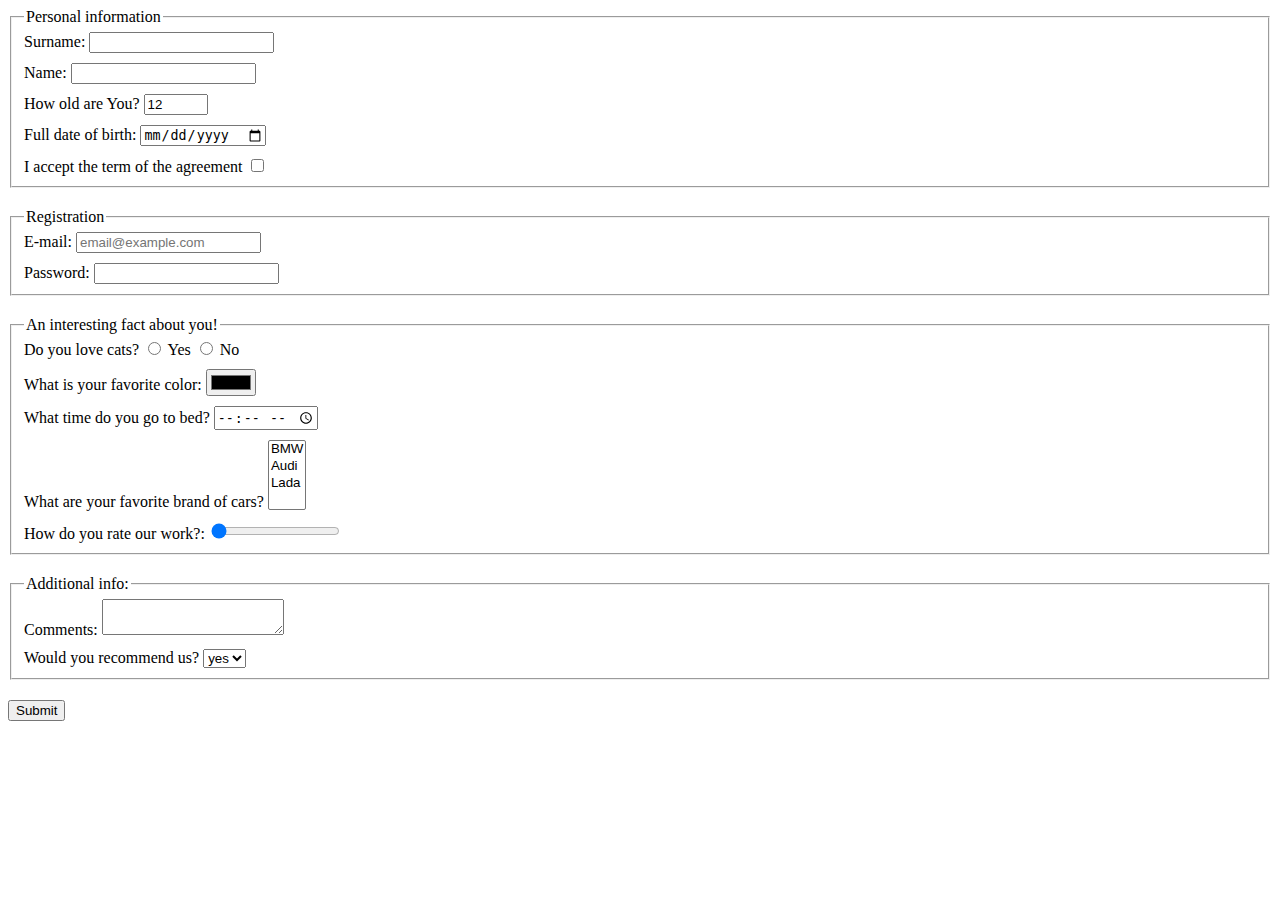
<file: index.html>
<!doctype html><html lang="en"><head><meta charset="UTF-8"><meta name="viewport" content="width=device-width, user-scalable=no, initial-scale=1.0, maximum-scale=1.0, minimum-scale=1.0"><meta http-equiv="X-UA-Compatible" content="ie=edge"><title>HTML Form</title><link rel="stylesheet" href="style.edb9e208.css"></head><body> <form action="https://mate-academy-form-lesson.herokuapp.com/create-application" method="post" id="form"> <fieldset class="fieldset"> <legend>Personal information</legend> <div class="field"> <label for="surname">Surname:</label> <input id="surname" type="text" name="surname" autocomplete="off" required>  </div> <div class="field"> <label for="name">Name:</label> <input id="name" type="text" name="name" autocomplete="off" required> </div> <div class="field"> <label for="age">How old are You?</label> <input id="age" type="number" name="age" min="1" max="100" value="12" required> </div> <div class="field"> <label for="dateOfbirth">Full date of birth:</label> <input id="dateOfbirth" type="date" name="dateOfbirth" min="1920-03-24" placeholder="mm/dd/yyyy" required> </div> <div class="field"> <label for="acception">I accept the term of the agreement</label> <input type="checkbox" name="acception" id="acception" required> </div> </fieldset> <fieldset class="fieldset"> <legend>Registration</legend> <div class="field"> <label for="email">E-mail:</label> <input id="email" type="email" name="email" maxlength="30" placeholder="email@example.com" required> </div> <div class="field"> <label for="pass">Password:</label> <input id="pass" type="password" name="pass" minlength="8" maxlength="20" required> </div> </fieldset> <fieldset class="fieldset"> <legend>An interesting fact about you!</legend> <div class="field"> <label>Do you love cats?</label> <input type="radio" name="loveCatsRadio" id="loveCatsRadio-1"> <label for="loveCatsRadio-1">Yes</label> <input type="radio" name="loveCatsRadio" id="loveCatsRadio-2"> <label for="loveCatsRadio-2">No</label> </div> <div class="field"> <label for="color">What is your favorite color:</label> <input id="color" type="color" name="color"> </div> <div class="field"> <label for="timeToBed">What time do you go to bed?</label> <input id="timeToBed" type="time" name="timeToBed"> </div> <div class="field"> <label for="carBrands">What are your favorite brand of cars?</label> <select id="carBrandsgit" multiple> <option value="BMW">BMW</option> <option value="Audi">Audi</option> <option value="Lada">Lada</option> </select> </div> <div class="field"> <label for="rate">How do you rate our work?:</label> <input id="rate" type="range" name="rate" min="0" max="100" value="0"> </div> </fieldset> <fieldset class="fieldset"> <legend>Additional info:</legend> <div class="field"> <label for="comments">Comments:</label> <textarea id="comments" name="comments"></textarea> </div> <div class="field"> <label for="recomdation">Would you recommend us?</label> <select name="recomdation" value="yes"> <option value="yes">yes</option> <option value="no">no</option> </select> </div> </fieldset> </form> <button type="submit" form="form" value="Submit"> Submit </button> <script type="text/javascript" src="main.e97352c4.js"></script> </body></html>
</file>
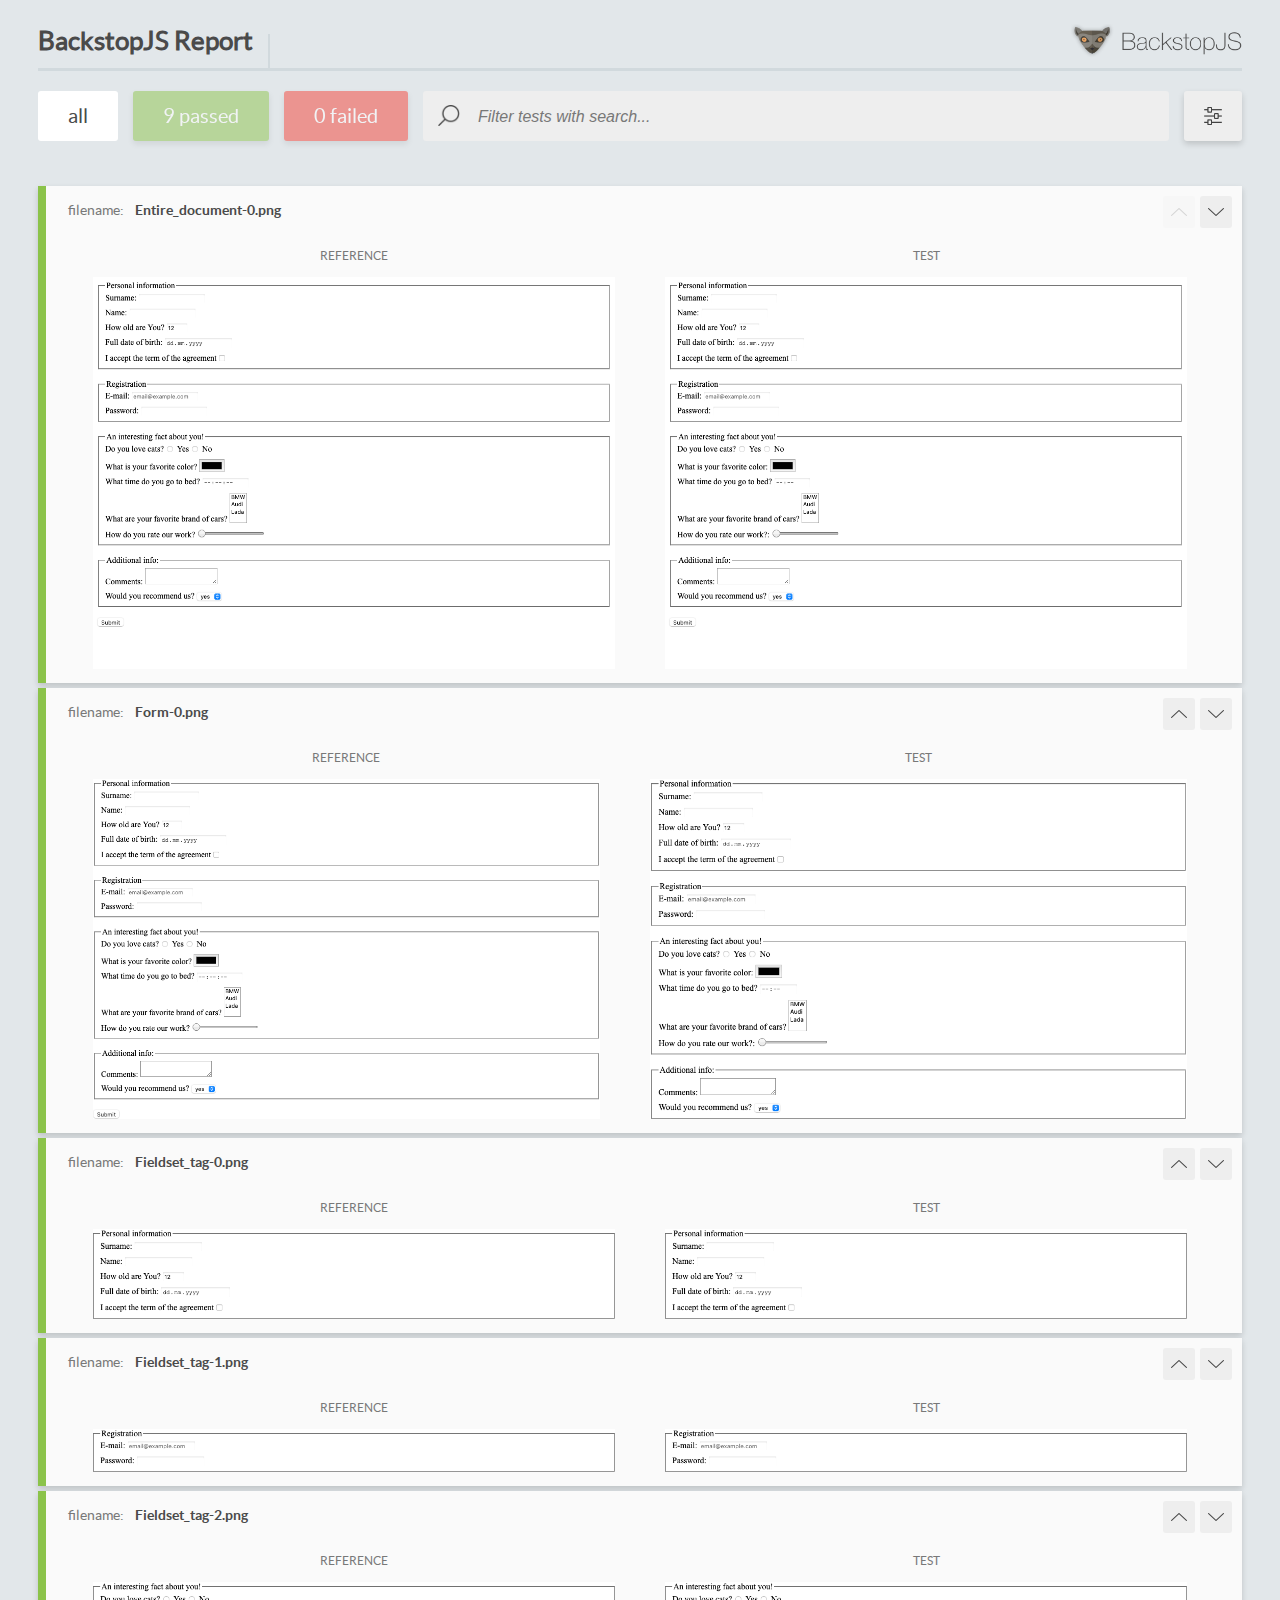
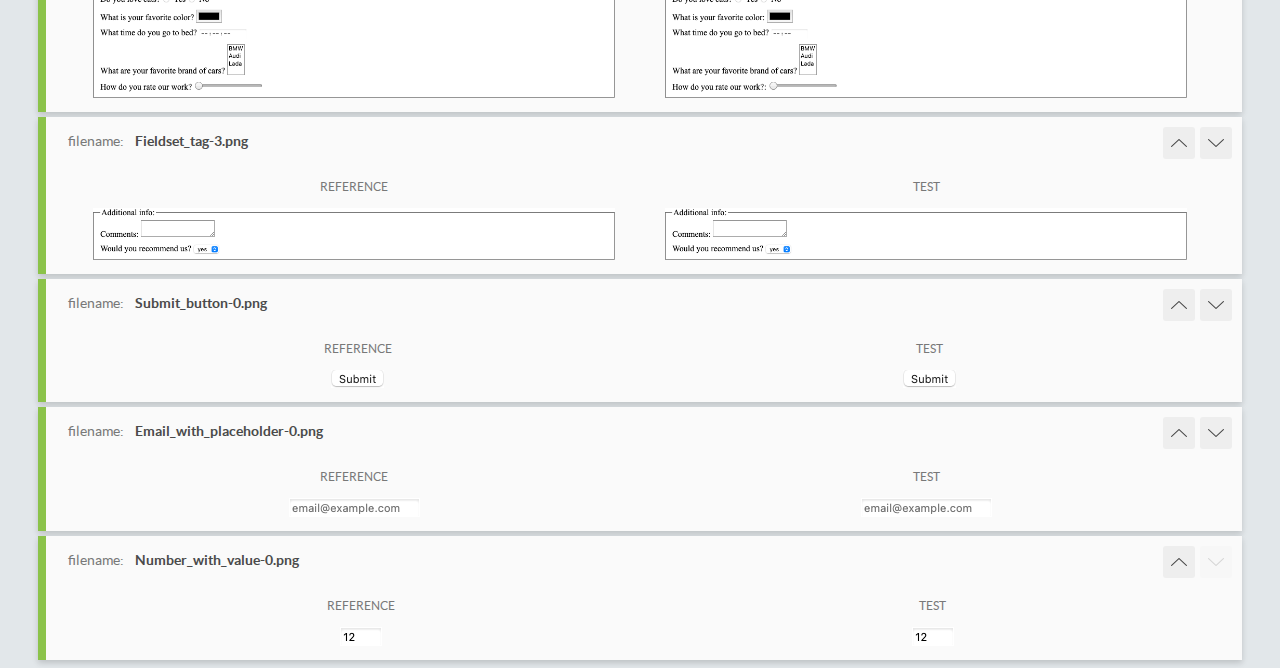
<file: report/html_report/index.html>
<!DOCTYPE html>
<html>
  <head>
    <meta charset="utf-8">
    <title>BackstopJS Report</title>

    <style>
      @font-face {
          font-family: 'latoregular';
          src: url('./assets/fonts/lato-regular-webfont.woff2') format('woff2'),
              url('./assets/fonts/lato-regular-webfont.woff') format('woff');
          font-weight: 400;
          font-style: normal;
      }
      @font-face {
          font-family: 'latobold';
          src: url('./assets/fonts/lato-bold-webfont.woff2') format('woff2'),
              url('./assets/fonts/lato-bold-webfont.woff') format('woff');
          font-weight: 700;
          font-style: normal;
      }

      .ReactModal__Body--open {
          overflow: hidden;
      }
      .ReactModal__Body--open .header {
        display: none;
      }

    </style>
  </head>
  <body style="background-color: #E2E7EA">
    <div id="root">

    </div>
    <script type="text/javascript">
      function report (report) { // eslint-disable-line no-unused-vars
        window.tests = report;
      }
    </script>
    <script type="text/javascript" src="config.js"></script>
    <script type="text/javascript" src="index_bundle.js"></script>
  </body>
</html>
</file>
<file: style.edb9e208.css>
.field{margin-bottom:10px}.fieldset{margin-bottom:20px}.fieldset .field:last-child{margin:0}
/*# sourceMappingURL=style.edb9e208.css.map */
</file>
